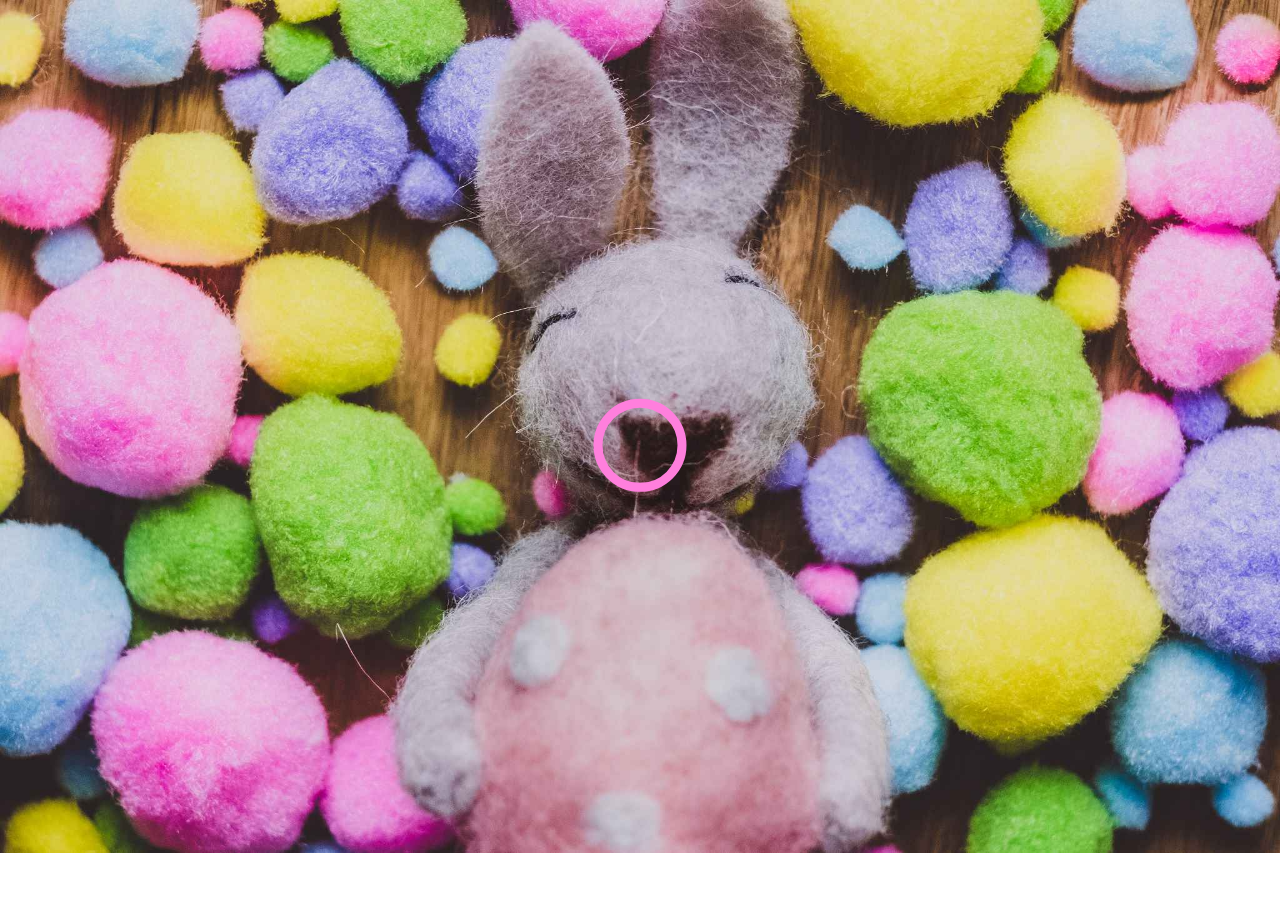
<file: index.html>
<!DOCTYPE html>
<html lang="en">
  <head>
    <meta charset="utf-8">
    <meta http-equiv="X-UA-Compatible" content="IE=edge">
    <meta name="viewport" content="width=device-width, initial-scale=1">
    <meta http-equiv="pragma" content="no-cache" />
    
    <link rel="apple-touch-icon" sizes="57x57" href="img/favicon/apple-icon-57x57.png">
    <link rel="apple-touch-icon" sizes="60x60" href="img/favicon/apple-icon-60x60.png">
    <link rel="apple-touch-icon" sizes="72x72" href="img/favicon/apple-icon-72x72.png">
    <link rel="apple-touch-icon" sizes="76x76" href="img/favicon/apple-icon-76x76.png">
    <link rel="apple-touch-icon" sizes="114x114" href="img/favicon/apple-icon-114x114.png">
    <link rel="apple-touch-icon" sizes="120x120" href="img/favicon/apple-icon-120x120.png">
    <link rel="apple-touch-icon" sizes="144x144" href="img/favicon/apple-icon-144x144.png">
    <link rel="apple-touch-icon" sizes="152x152" href="img/favicon//apple-icon-152x152.png">
    <link rel="apple-touch-icon" sizes="180x180" href="img/favicon/apple-icon-180x180.png">
    <link rel="icon" type="image/png" sizes="192x192"  href="img/favicon/android-icon-192x192.png">
    <link rel="icon" type="image/png" sizes="32x32" href="img/favicon/favicon-32x32.png">
    <link rel="icon" type="image/png" sizes="96x96" href="img/favicon/favicon-96x96.png">
    <link rel="icon" type="image/png" sizes="16x16" href="img/favicon/favicon-16x16.png">
    <meta name="msapplication-TileColor" content="#ffffff">
    <meta name="msapplication-TileImage" content="img/favicon/ms-icon-144x144.png">
    <meta name="theme-color" content="#ffffff">

    <title>From The Easter Bunny</title>

    <link href="css/bootstrap.min.css" rel="stylesheet">
    <link href="css/easter.css?v=8" rel="stylesheet">
    <link href="https://fonts.googleapis.com/css?family=Rubik+Mono+One" rel="stylesheet">

    <!-- HTML5 shim and Respond.js for IE8 support of HTML5 elements and media queries -->
    <!-- WARNING: Respond.js doesn't work if you view the page via file:// -->
    <!--[if lt IE 9]>
      <script src="https://oss.maxcdn.com/html5shiv/3.7.3/html5shiv.min.js"></script>
      <script src="https://oss.maxcdn.com/respond/1.4.2/respond.min.js"></script>
    <![endif]-->
  </head>
  <body>

    <button class="hidden btn btn-navigate-left"><span class="glyphicon glyphicon-arrow-left"></span>Back</button>
    <button class="hidden btn btn-show-clue"><span class="glyphicon glyphicon-plus"></span>Show Me The Clue</button>
    <div id="slides"></div>
    <button id="begin" class="hidden btn col-xs-4 col-xs-offset-4" data-toggle="modal" data-target=".stopwatch-modal">Find The Eggs!</button>

    <!-- Modal -->
    <div class="stopwatch-modal modal fade" id="myModal" tabindex="-1" role="dialog" aria-labelledby="myModalLabel">
        <div class="modal-dialog" role="document">
            <div class="modal-content">
                <div class="modal-body">
                    <h1 class="stopwatch"><time>00:00:00</time></h1>
                </div>
                <div class="modal-footer">
                    <button type="button" class="btn stop-timer clear-timer text-center" data-dismiss="modal">Found Them!</button>
                </div>
            </div>
        </div>
    </div>

    <div class="loader">
        <svg viewBox="0 0 32 32" width="96" height="96">
            <circle id="spinner" cx="16" cy="16" r="14" fill="none"></circle>
        </svg>
    </div>
    
    <!-- jQuery (necessary for Bootstrap's JavaScript plugins) -->
    <script src="js/jquery-3.3.1.min.js"></script>
    <!-- Include all compiled plugins (below), or include individual files as needed -->
    <script src="js/bootstrap.min.js"></script>
    <script src="js/stopwatch.js"></script> 
    <script src="js/app.js?v=8"></script> 
    <script>
        var totalSlides;
        var currentSlide;

        $(function() {

            getWP_Data();

        });
        
    </script>
  </body>
</html>
</file>
<file: css/easter.css>
body {
	font-size: 18pt;
	background: url("../img/welcome-image.jpg") top center;
	background-repeat: no-repeat;
	background-size: cover;
}

.btn-navigate-left {
	position: absolute;
	top: 10px;
	left: 10px;
	z-index: 1;
}

.btn-show-clue {
	position: absolute;
	top: 10px;
	right: 10px;
	z-index: 1;
}

.btn-navigate-left .glyphicon, .btn-show-clue .glyphicon {
	margin-right: 10px;
}

#slides .slide-body {
	height: 100vh;
	background-size: cover;
	background-repeat: no-repeat;
	background-position: top center;
}

.slide-content {
	opacity: 0;
	transition: opacity 3s;
	height: 90vh;
	overflow-y: auto;
	width: 100vw;
	margin: 0 auto;
}

.slide-content.fadeIn {
	opacity: 1;
}

.slide-body p {
	margin: 20px auto;
	padding: 10px 20px;
	text-align: center;
	font-size: 1.3em;
	background-color: rgba(255, 255, 255, 0.8);
	width: 70%;
	border: 2px solid #ff7fdd;
}

.btn,
.btn:focus,
.btn:hover {
	background-color: #ff7fdd;
	border-width: 0;
	color: #fff;
}

button#begin {
	position: absolute;
	bottom: 10px;
}

.modal .modal-footer {
	text-align: center;
}

.modal-open .stopwatch {
	text-align: center;
	font-family: "Rubik Mono One", sans-serif;
	color: #ff7fdd;
	font-size: 2em;
}

.loader {
	left: 50%;
	top: 50%;
	position: fixed;
	-webkit-transform: translate(-50%, -50%);
	transform: translate(-50%, -50%);
}
.loader #spinner {
	box-sizing: border-box;
	stroke: #ff7fdd;
	stroke-width: 3px;
	-webkit-transform-origin: 50%;
	transform-origin: 50%;
	-webkit-animation: line 1.6s cubic-bezier(0.4, 0, 0.2, 1) infinite,
		rotate 1.6s linear infinite;
	animation: line 1.6s cubic-bezier(0.4, 0, 0.2, 1) infinite,
		rotate 1.6s linear infinite;
}

@-webkit-keyframes rotate {
	from {
		-webkit-transform: rotate(0);
		transform: rotate(0);
	}
	to {
		-webkit-transform: rotate(450deg);
		transform: rotate(450deg);
	}
}

@keyframes rotate {
	from {
		-webkit-transform: rotate(0);
		transform: rotate(0);
	}
	to {
		-webkit-transform: rotate(450deg);
		transform: rotate(450deg);
	}
}

@-webkit-keyframes line {
	0% {
		stroke-dasharray: 2, 85.964;
		-webkit-transform: rotate(0);
		transform: rotate(0);
	}
	50% {
		stroke-dasharray: 65.973, 21.9911;
		stroke-dashoffset: 0;
	}
	100% {
		stroke-dasharray: 2, 85.964;
		stroke-dashoffset: -65.973;
		-webkit-transform: rotate(90deg);
		transform: rotate(90deg);
	}
}

@keyframes line {
	0% {
		stroke-dasharray: 2, 85.964;
		-webkit-transform: rotate(0);
		transform: rotate(0);
	}
	50% {
		stroke-dasharray: 65.973, 21.9911;
		stroke-dashoffset: 0;
	}
	100% {
		stroke-dasharray: 2, 85.964;
		stroke-dashoffset: -65.973;
		-webkit-transform: rotate(90deg);
		transform: rotate(90deg);
	}
}
</file>
